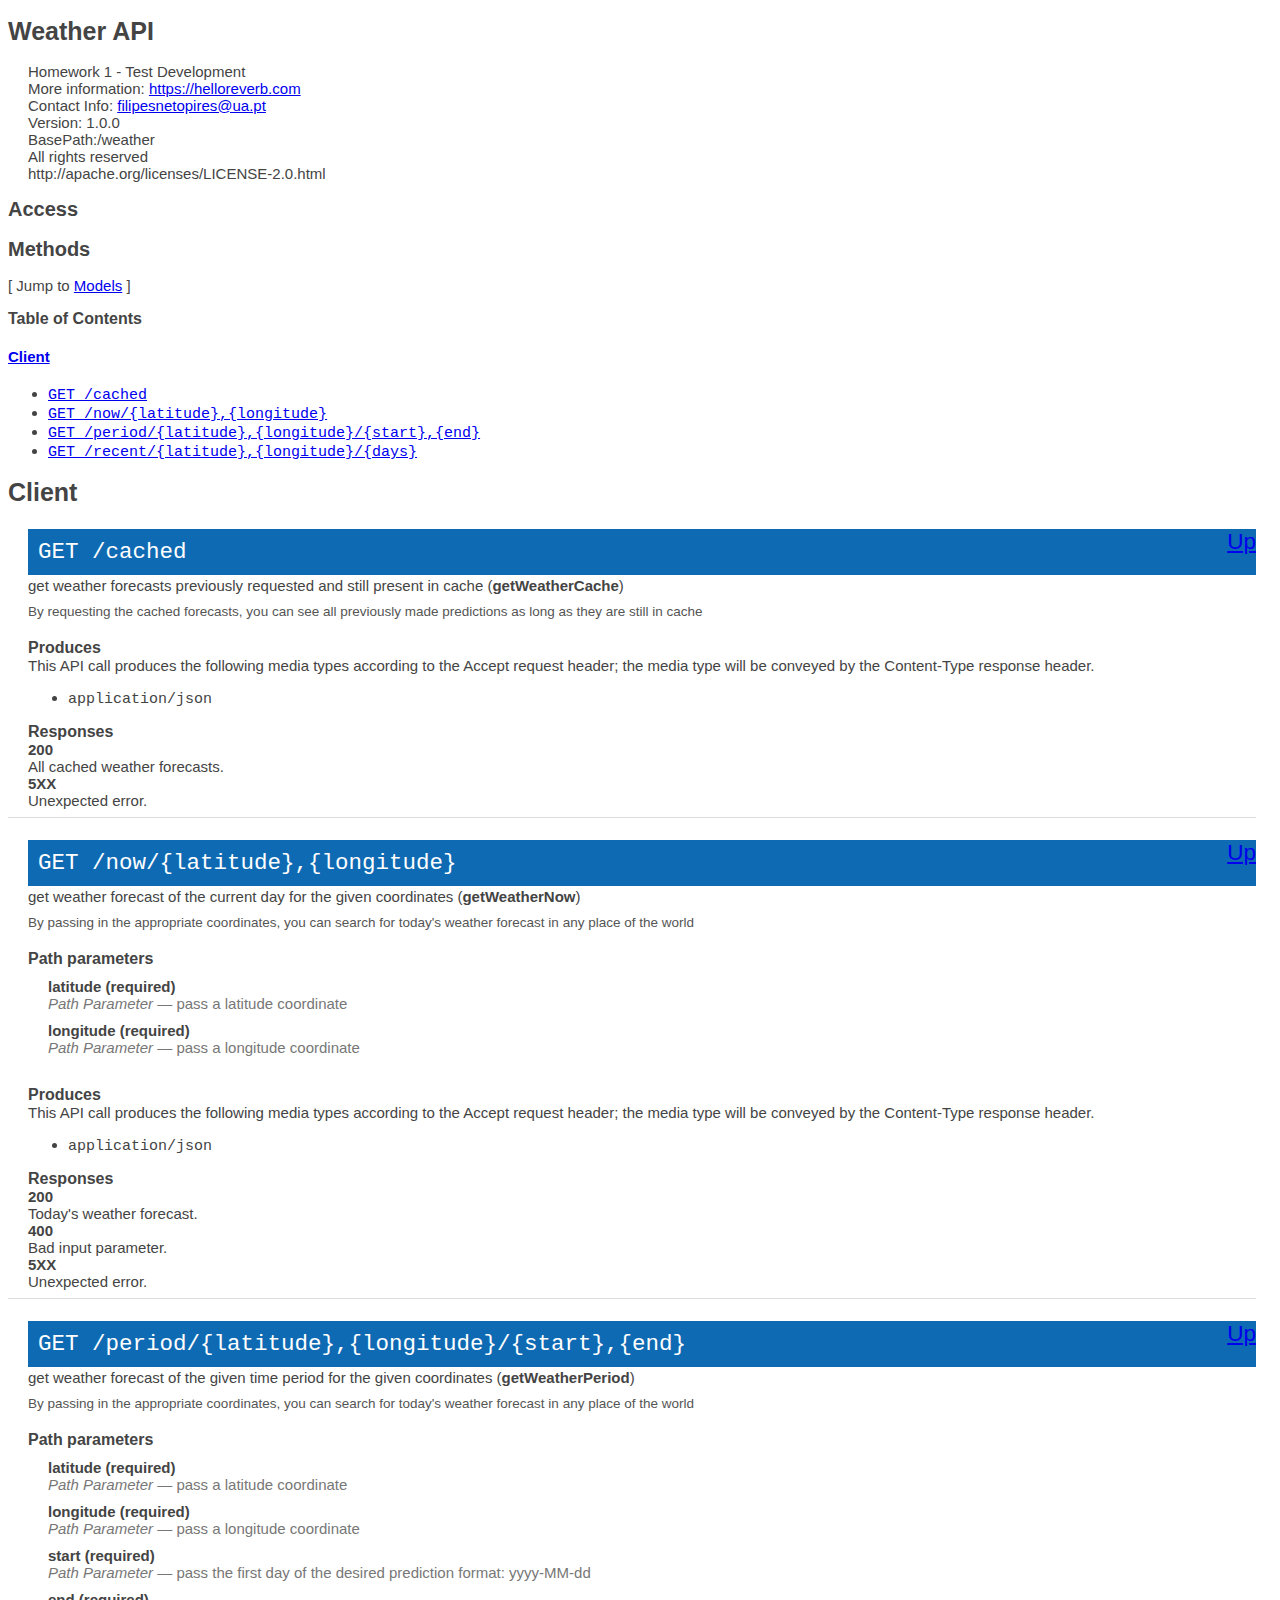
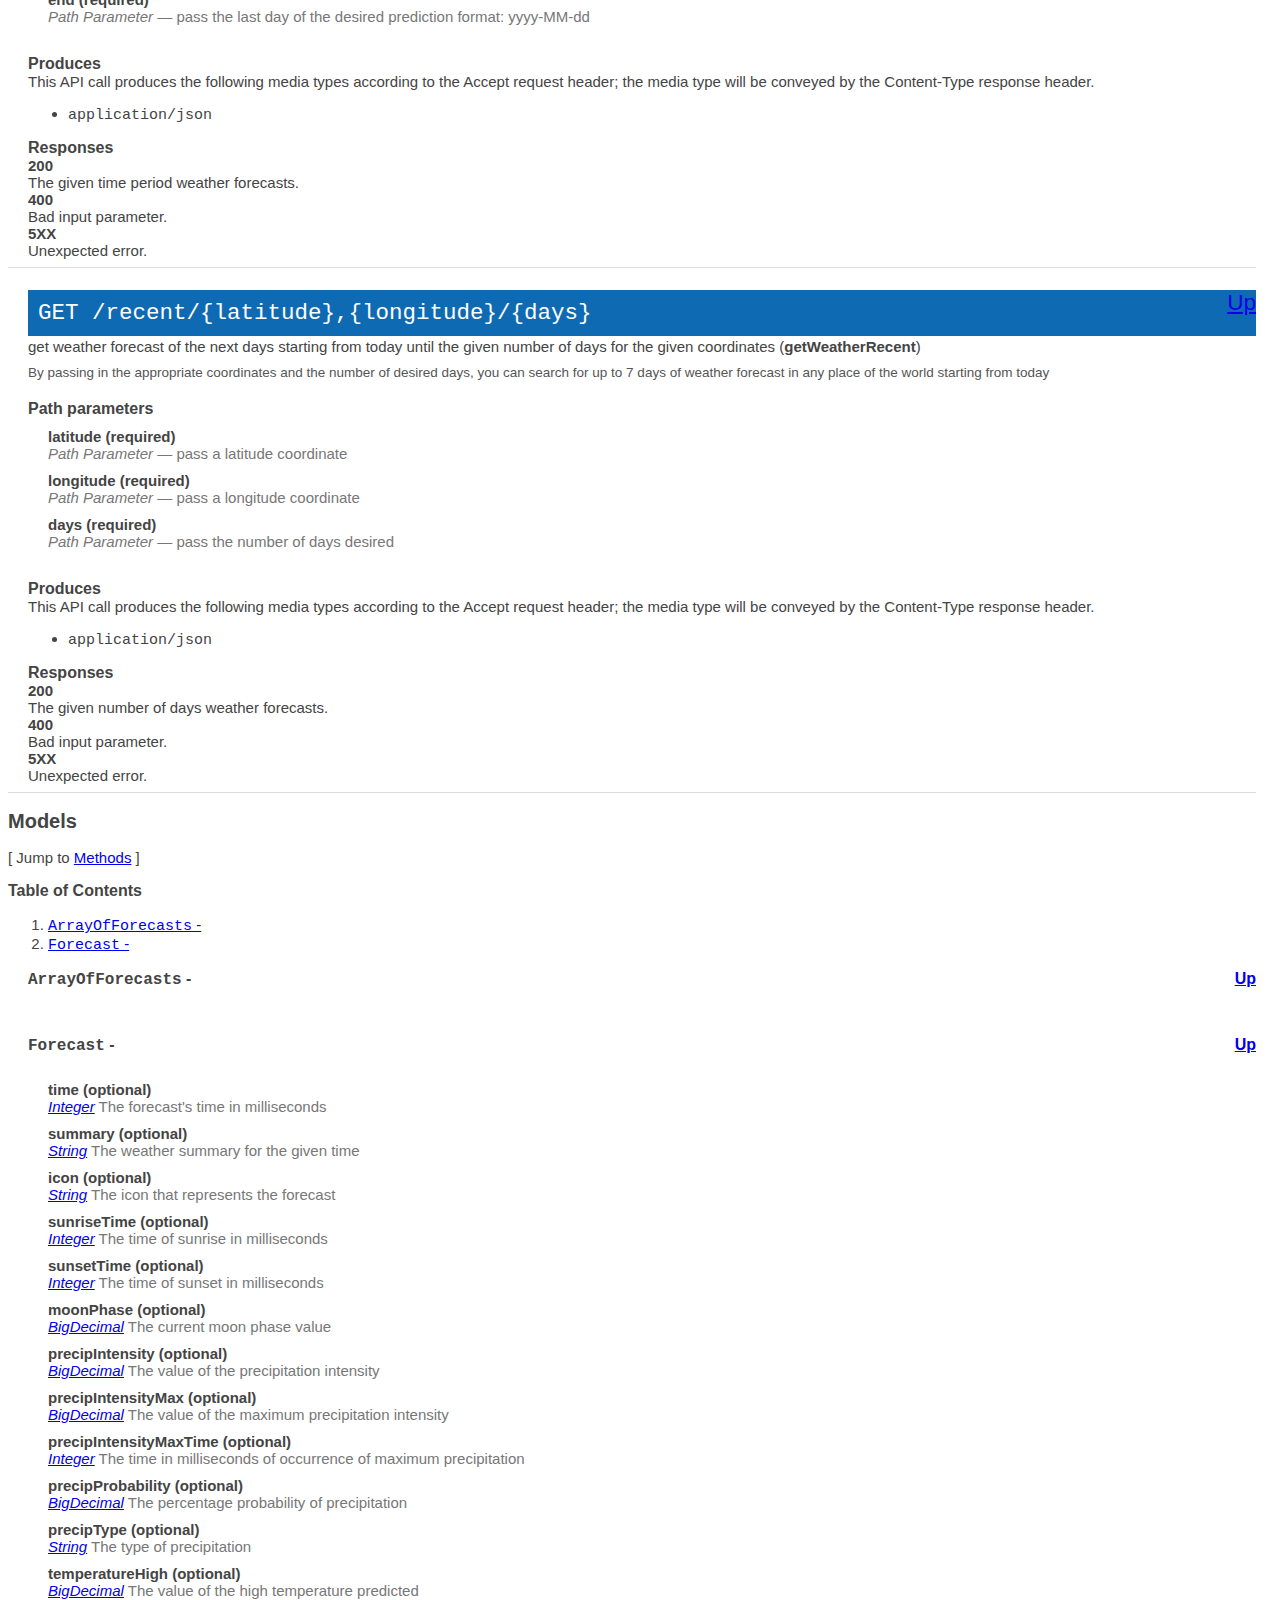
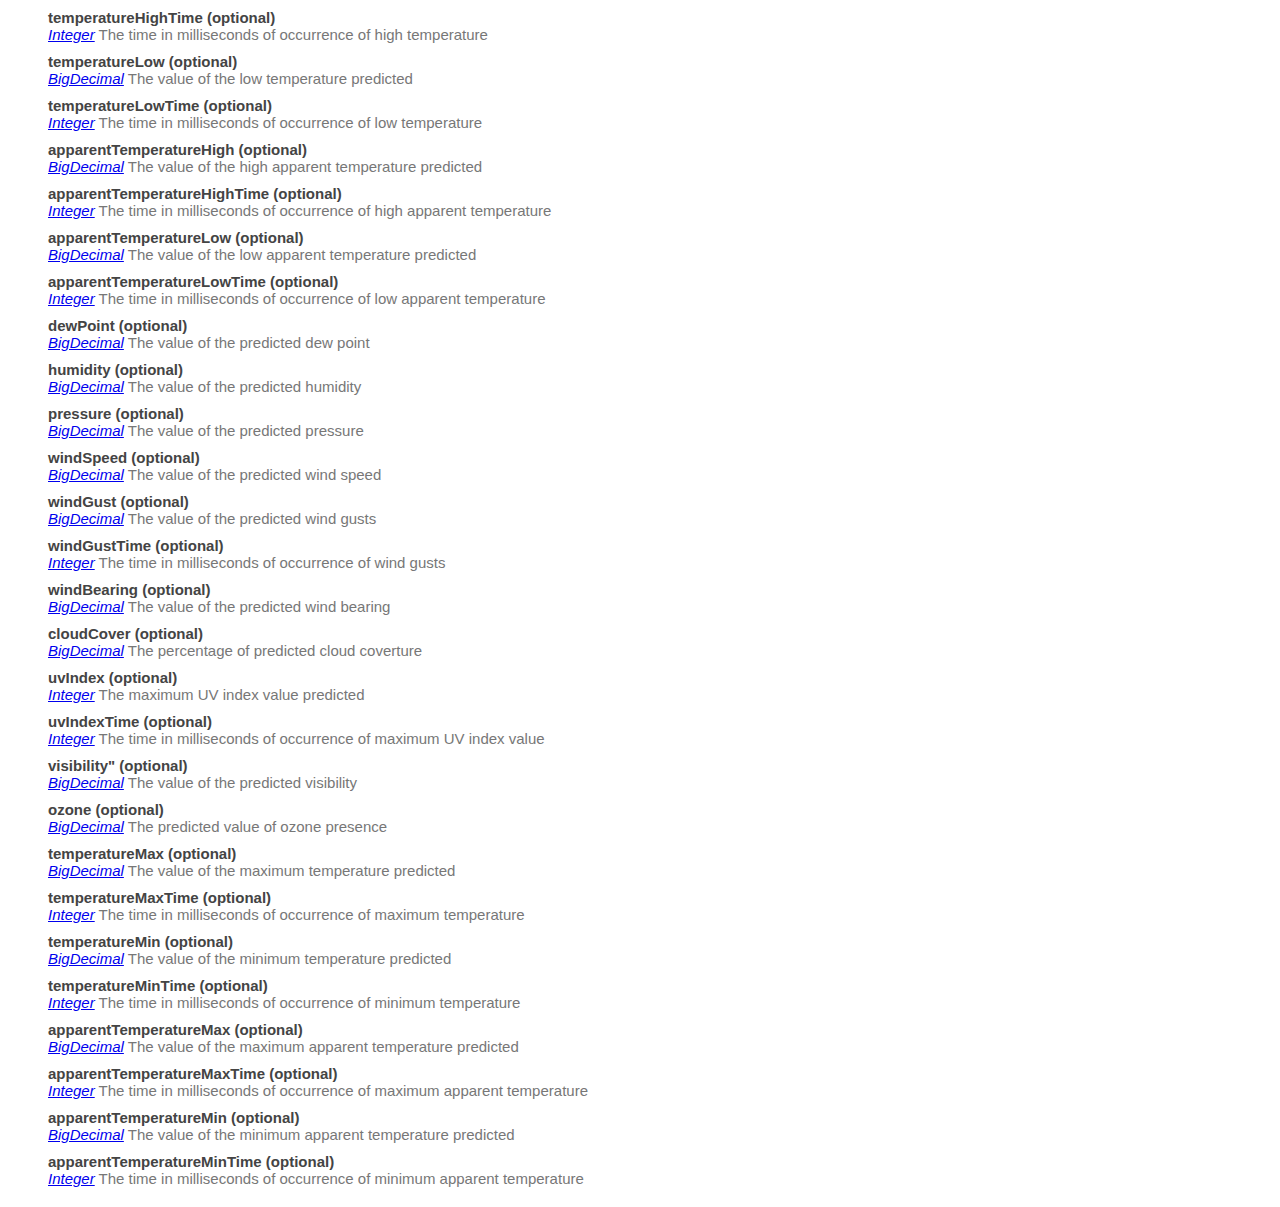
<file: API_SwaggerDocumentation/index.html>
<!doctype html>
<html>
  <head>
    <title>Weather API</title>
    <style type="text/css">
      body {
	font-family: Trebuchet MS, sans-serif;
	font-size: 15px;
	color: #444;
	margin-right: 24px;
}

h1	{
	font-size: 25px;
}
h2	{
	font-size: 20px;
}
h3	{
	font-size: 16px;
	font-weight: bold;
}
hr	{
	height: 1px;
	border: 0;
	color: #ddd;
	background-color: #ddd;
}

.app-desc {
  clear: both;
  margin-left: 20px;
}
.param-name {
  width: 100%;
}
.license-info {
  margin-left: 20px;
}

.license-url {
  margin-left: 20px;
}

.model {
  margin: 0 0 0px 20px;
}

.method {
  margin-left: 20px;
}

.method-notes	{
	margin: 10px 0 20px 0;
	font-size: 90%;
	color: #555;
}

pre {
  padding: 10px;
  margin-bottom: 2px;
}

.http-method {
 text-transform: uppercase;
}

pre.get {
  background-color: #0f6ab4;
}

pre.post {
  background-color: #10a54a;
}

pre.put {
  background-color: #c5862b;
}

pre.delete {
  background-color: #a41e22;
}

.huge	{
	color: #fff;
}

pre.example {
  background-color: #f3f3f3;
  padding: 10px;
  border: 1px solid #ddd;
}

code {
  white-space: pre;
}

.nickname {
  font-weight: bold;
}

.method-path {
  font-size: 1.5em;
  background-color: #0f6ab4;
}

.up {
  float:right;
}

.parameter {
  width: 500px;
}

.param {
  width: 500px;
  padding: 10px 0 0 20px;
  font-weight: bold;
}

.param-desc {
  width: 700px;
  padding: 0 0 0 20px;
  color: #777;
}

.param-type {
  font-style: italic;
}

.param-enum-header {
width: 700px;
padding: 0 0 0 60px;
color: #777;
font-weight: bold;
}

.param-enum {
width: 700px;
padding: 0 0 0 80px;
color: #777;
font-style: italic;
}

.field-label {
  padding: 0;
  margin: 0;
  clear: both;
}

.field-items	{
	padding: 0 0 15px 0;
	margin-bottom: 15px;
}

.return-type {
  clear: both;
  padding-bottom: 10px;
}

.param-header {
  font-weight: bold;
}

.method-tags {
  text-align: right;
}

.method-tag {
  background: none repeat scroll 0% 0% #24A600;
  border-radius: 3px;
  padding: 2px 10px;
  margin: 2px;
  color: #FFF;
  display: inline-block;
  text-decoration: none;
}

    </style>
  </head>
  <body>
  <h1>Weather API</h1>
    <div class="app-desc">Homework 1 - Test Development</div>
    <div class="app-desc">More information: <a href="https://helloreverb.com">https://helloreverb.com</a></div>
    <div class="app-desc">Contact Info: <a href="filipesnetopires@ua.pt">filipesnetopires@ua.pt</a></div>
    <div class="app-desc">Version: 1.0.0</div>
    <div class="app-desc">BasePath:/weather</div>
    <div class="license-info">All rights reserved</div>
    <div class="license-url">http://apache.org/licenses/LICENSE-2.0.html</div>
  <h2>Access</h2>

  <h2><a name="__Methods">Methods</a></h2>
  [ Jump to <a href="#__Models">Models</a> ]

  <h3>Table of Contents </h3>
  <div class="method-summary"></div>
  <h4><a href="#Client">Client</a></h4>
  <ul>
  <li><a href="#getWeatherCache"><code><span class="http-method">get</span> /cached</code></a></li>
  <li><a href="#getWeatherNow"><code><span class="http-method">get</span> /now/{latitude},{longitude}</code></a></li>
  <li><a href="#getWeatherPeriod"><code><span class="http-method">get</span> /period/{latitude},{longitude}/{start},{end}</code></a></li>
  <li><a href="#getWeatherRecent"><code><span class="http-method">get</span> /recent/{latitude},{longitude}/{days}</code></a></li>
  </ul>

  <h1><a name="Client">Client</a></h1>
  <div class="method"><a name="getWeatherCache"/>
    <div class="method-path">
    <a class="up" href="#__Methods">Up</a>
    <pre class="get"><code class="huge"><span class="http-method">get</span> /cached</code></pre></div>
    <div class="method-summary">get weather forecasts previously requested and still present in cache (<span class="nickname">getWeatherCache</span>)</div>
    <div class="method-notes">By requesting the cached forecasts, you can see all previously made predictions as long as they are still in cache</div>








    <!--Todo: process Response Object and its headers, schema, examples -->


    <h3 class="field-label">Produces</h3>
    This API call produces the following media types according to the <span class="header">Accept</span> request header;
    the media type will be conveyed by the <span class="header">Content-Type</span> response header.
    <ul>
      <li><code>application/json</code></li>
    </ul>

    <h3 class="field-label">Responses</h3>
    <h4 class="field-label">200</h4>
    All cached weather forecasts.
        <a href="#"></a>
    <h4 class="field-label">5XX</h4>
    Unexpected error.
        <a href="#"></a>
  </div> <!-- method -->
  <hr/>
  <div class="method"><a name="getWeatherNow"/>
    <div class="method-path">
    <a class="up" href="#__Methods">Up</a>
    <pre class="get"><code class="huge"><span class="http-method">get</span> /now/{latitude},{longitude}</code></pre></div>
    <div class="method-summary">get weather forecast of the current day for the given coordinates (<span class="nickname">getWeatherNow</span>)</div>
    <div class="method-notes">By passing in the appropriate coordinates, you can search for today's weather forecast in any place of the world</div>

    <h3 class="field-label">Path parameters</h3>
    <div class="field-items">
      <div class="param">latitude (required)</div>

      <div class="param-desc"><span class="param-type">Path Parameter</span> &mdash; pass a latitude coordinate </div><div class="param">longitude (required)</div>

      <div class="param-desc"><span class="param-type">Path Parameter</span> &mdash; pass a longitude coordinate </div>
    </div>  <!-- field-items -->







    <!--Todo: process Response Object and its headers, schema, examples -->


    <h3 class="field-label">Produces</h3>
    This API call produces the following media types according to the <span class="header">Accept</span> request header;
    the media type will be conveyed by the <span class="header">Content-Type</span> response header.
    <ul>
      <li><code>application/json</code></li>
    </ul>

    <h3 class="field-label">Responses</h3>
    <h4 class="field-label">200</h4>
    Today's weather forecast.
        <a href="#"></a>
    <h4 class="field-label">400</h4>
    Bad input parameter.
        <a href="#"></a>
    <h4 class="field-label">5XX</h4>
    Unexpected error.
        <a href="#"></a>
  </div> <!-- method -->
  <hr/>
  <div class="method"><a name="getWeatherPeriod"/>
    <div class="method-path">
    <a class="up" href="#__Methods">Up</a>
    <pre class="get"><code class="huge"><span class="http-method">get</span> /period/{latitude},{longitude}/{start},{end}</code></pre></div>
    <div class="method-summary">get weather forecast of the given time period for the given coordinates (<span class="nickname">getWeatherPeriod</span>)</div>
    <div class="method-notes">By passing in the appropriate coordinates, you can search for today's weather forecast in any place of the world</div>

    <h3 class="field-label">Path parameters</h3>
    <div class="field-items">
      <div class="param">latitude (required)</div>

      <div class="param-desc"><span class="param-type">Path Parameter</span> &mdash; pass a latitude coordinate </div><div class="param">longitude (required)</div>

      <div class="param-desc"><span class="param-type">Path Parameter</span> &mdash; pass a longitude coordinate </div><div class="param">start (required)</div>

      <div class="param-desc"><span class="param-type">Path Parameter</span> &mdash; pass the first day of the desired prediction format: yyyy-MM-dd</div><div class="param">end (required)</div>

      <div class="param-desc"><span class="param-type">Path Parameter</span> &mdash; pass the last day of the desired prediction format: yyyy-MM-dd</div>
    </div>  <!-- field-items -->







    <!--Todo: process Response Object and its headers, schema, examples -->


    <h3 class="field-label">Produces</h3>
    This API call produces the following media types according to the <span class="header">Accept</span> request header;
    the media type will be conveyed by the <span class="header">Content-Type</span> response header.
    <ul>
      <li><code>application/json</code></li>
    </ul>

    <h3 class="field-label">Responses</h3>
    <h4 class="field-label">200</h4>
    The given time period weather forecasts.
        <a href="#"></a>
    <h4 class="field-label">400</h4>
    Bad input parameter.
        <a href="#"></a>
    <h4 class="field-label">5XX</h4>
    Unexpected error.
        <a href="#"></a>
  </div> <!-- method -->
  <hr/>
  <div class="method"><a name="getWeatherRecent"/>
    <div class="method-path">
    <a class="up" href="#__Methods">Up</a>
    <pre class="get"><code class="huge"><span class="http-method">get</span> /recent/{latitude},{longitude}/{days}</code></pre></div>
    <div class="method-summary">get weather forecast of the next days starting from today until the given number of days for the given coordinates (<span class="nickname">getWeatherRecent</span>)</div>
    <div class="method-notes">By passing in the appropriate coordinates and the number of desired days, you can search for up to 7 days of weather forecast in any place of the world starting from today</div>

    <h3 class="field-label">Path parameters</h3>
    <div class="field-items">
      <div class="param">latitude (required)</div>

      <div class="param-desc"><span class="param-type">Path Parameter</span> &mdash; pass a latitude coordinate </div><div class="param">longitude (required)</div>

      <div class="param-desc"><span class="param-type">Path Parameter</span> &mdash; pass a longitude coordinate </div><div class="param">days (required)</div>

      <div class="param-desc"><span class="param-type">Path Parameter</span> &mdash; pass the number of days desired </div>
    </div>  <!-- field-items -->







    <!--Todo: process Response Object and its headers, schema, examples -->


    <h3 class="field-label">Produces</h3>
    This API call produces the following media types according to the <span class="header">Accept</span> request header;
    the media type will be conveyed by the <span class="header">Content-Type</span> response header.
    <ul>
      <li><code>application/json</code></li>
    </ul>

    <h3 class="field-label">Responses</h3>
    <h4 class="field-label">200</h4>
    The given number of days weather forecasts.
        <a href="#"></a>
    <h4 class="field-label">400</h4>
    Bad input parameter.
        <a href="#"></a>
    <h4 class="field-label">5XX</h4>
    Unexpected error.
        <a href="#"></a>
  </div> <!-- method -->
  <hr/>

  <h2><a name="__Models">Models</a></h2>
  [ Jump to <a href="#__Methods">Methods</a> ]

  <h3>Table of Contents</h3>
  <ol>
    <li><a href="#ArrayOfForecasts"><code>ArrayOfForecasts</code> - </a></li>
    <li><a href="#Forecast"><code>Forecast</code> - </a></li>
  </ol>

  <div class="model">
    <h3><a name="ArrayOfForecasts"><code>ArrayOfForecasts</code> - </a> <a class="up" href="#__Models">Up</a></h3>
    <div class='model-description'></div>
    <div class="field-items">
          </div>  <!-- field-items -->
  </div>
  <div class="model">
    <h3><a name="Forecast"><code>Forecast</code> - </a> <a class="up" href="#__Models">Up</a></h3>
    <div class='model-description'></div>
    <div class="field-items">
      <div class="param">time (optional)</div><div class="param-desc"><span class="param-type"><a href="#integer">Integer</a></span> The forecast's time in milliseconds </div>
<div class="param">summary (optional)</div><div class="param-desc"><span class="param-type"><a href="#string">String</a></span> The weather summary for the given time </div>
<div class="param">icon (optional)</div><div class="param-desc"><span class="param-type"><a href="#string">String</a></span> The icon that represents the forecast </div>
<div class="param">sunriseTime (optional)</div><div class="param-desc"><span class="param-type"><a href="#integer">Integer</a></span> The time of sunrise in milliseconds </div>
<div class="param">sunsetTime (optional)</div><div class="param-desc"><span class="param-type"><a href="#integer">Integer</a></span> The time of sunset in milliseconds </div>
<div class="param">moonPhase (optional)</div><div class="param-desc"><span class="param-type"><a href="#number">BigDecimal</a></span> The current moon phase value </div>
<div class="param">precipIntensity (optional)</div><div class="param-desc"><span class="param-type"><a href="#number">BigDecimal</a></span> The value of the precipitation intensity </div>
<div class="param">precipIntensityMax (optional)</div><div class="param-desc"><span class="param-type"><a href="#number">BigDecimal</a></span> The value of the maximum precipitation intensity </div>
<div class="param">precipIntensityMaxTime (optional)</div><div class="param-desc"><span class="param-type"><a href="#integer">Integer</a></span> The time in milliseconds of occurrence of maximum precipitation </div>
<div class="param">precipProbability (optional)</div><div class="param-desc"><span class="param-type"><a href="#number">BigDecimal</a></span> The percentage probability of precipitation </div>
<div class="param">precipType (optional)</div><div class="param-desc"><span class="param-type"><a href="#string">String</a></span> The type of precipitation </div>
<div class="param">temperatureHigh (optional)</div><div class="param-desc"><span class="param-type"><a href="#number">BigDecimal</a></span> The value of the high temperature predicted </div>
<div class="param">temperatureHighTime (optional)</div><div class="param-desc"><span class="param-type"><a href="#integer">Integer</a></span> The time in milliseconds of occurrence of high temperature </div>
<div class="param">temperatureLow (optional)</div><div class="param-desc"><span class="param-type"><a href="#number">BigDecimal</a></span> The value of the low temperature predicted </div>
<div class="param">temperatureLowTime (optional)</div><div class="param-desc"><span class="param-type"><a href="#integer">Integer</a></span> The time in milliseconds of occurrence of low temperature </div>
<div class="param">apparentTemperatureHigh (optional)</div><div class="param-desc"><span class="param-type"><a href="#number">BigDecimal</a></span> The value of the high apparent temperature predicted </div>
<div class="param">apparentTemperatureHighTime (optional)</div><div class="param-desc"><span class="param-type"><a href="#integer">Integer</a></span> The time in milliseconds of occurrence of high apparent temperature </div>
<div class="param">apparentTemperatureLow (optional)</div><div class="param-desc"><span class="param-type"><a href="#number">BigDecimal</a></span> The value of the low apparent temperature predicted </div>
<div class="param">apparentTemperatureLowTime (optional)</div><div class="param-desc"><span class="param-type"><a href="#integer">Integer</a></span> The time in milliseconds of occurrence of low apparent temperature </div>
<div class="param">dewPoint (optional)</div><div class="param-desc"><span class="param-type"><a href="#number">BigDecimal</a></span> The value of the predicted dew point </div>
<div class="param">humidity (optional)</div><div class="param-desc"><span class="param-type"><a href="#number">BigDecimal</a></span> The value of the predicted humidity </div>
<div class="param">pressure (optional)</div><div class="param-desc"><span class="param-type"><a href="#number">BigDecimal</a></span> The value of the predicted pressure </div>
<div class="param">windSpeed (optional)</div><div class="param-desc"><span class="param-type"><a href="#number">BigDecimal</a></span> The value of the predicted wind speed </div>
<div class="param">windGust (optional)</div><div class="param-desc"><span class="param-type"><a href="#number">BigDecimal</a></span> The value of the predicted wind gusts </div>
<div class="param">windGustTime (optional)</div><div class="param-desc"><span class="param-type"><a href="#integer">Integer</a></span> The time in milliseconds of occurrence of wind gusts </div>
<div class="param">windBearing (optional)</div><div class="param-desc"><span class="param-type"><a href="#number">BigDecimal</a></span> The value of the predicted wind bearing </div>
<div class="param">cloudCover (optional)</div><div class="param-desc"><span class="param-type"><a href="#number">BigDecimal</a></span> The percentage of predicted cloud coverture </div>
<div class="param">uvIndex (optional)</div><div class="param-desc"><span class="param-type"><a href="#integer">Integer</a></span> The maximum UV index value predicted </div>
<div class="param">uvIndexTime (optional)</div><div class="param-desc"><span class="param-type"><a href="#integer">Integer</a></span> The time in milliseconds of occurrence of maximum UV index value </div>
<div class="param">visibility" (optional)</div><div class="param-desc"><span class="param-type"><a href="#number">BigDecimal</a></span> The value of the predicted visibility </div>
<div class="param">ozone (optional)</div><div class="param-desc"><span class="param-type"><a href="#number">BigDecimal</a></span> The predicted value of ozone presence </div>
<div class="param">temperatureMax (optional)</div><div class="param-desc"><span class="param-type"><a href="#number">BigDecimal</a></span> The value of the maximum temperature predicted </div>
<div class="param">temperatureMaxTime (optional)</div><div class="param-desc"><span class="param-type"><a href="#integer">Integer</a></span> The time in milliseconds of occurrence of maximum temperature </div>
<div class="param">temperatureMin (optional)</div><div class="param-desc"><span class="param-type"><a href="#number">BigDecimal</a></span> The value of the minimum temperature predicted </div>
<div class="param">temperatureMinTime (optional)</div><div class="param-desc"><span class="param-type"><a href="#integer">Integer</a></span> The time in milliseconds of occurrence of minimum temperature </div>
<div class="param">apparentTemperatureMax (optional)</div><div class="param-desc"><span class="param-type"><a href="#number">BigDecimal</a></span> The value of the maximum apparent temperature predicted </div>
<div class="param">apparentTemperatureMaxTime (optional)</div><div class="param-desc"><span class="param-type"><a href="#integer">Integer</a></span> The time in milliseconds of occurrence of maximum apparent temperature </div>
<div class="param">apparentTemperatureMin (optional)</div><div class="param-desc"><span class="param-type"><a href="#number">BigDecimal</a></span> The value of the minimum apparent temperature predicted </div>
<div class="param">apparentTemperatureMinTime (optional)</div><div class="param-desc"><span class="param-type"><a href="#integer">Integer</a></span> The time in milliseconds of occurrence of minimum apparent temperature </div>
    </div>  <!-- field-items -->
  </div>
  </body>
</html>
</file>
